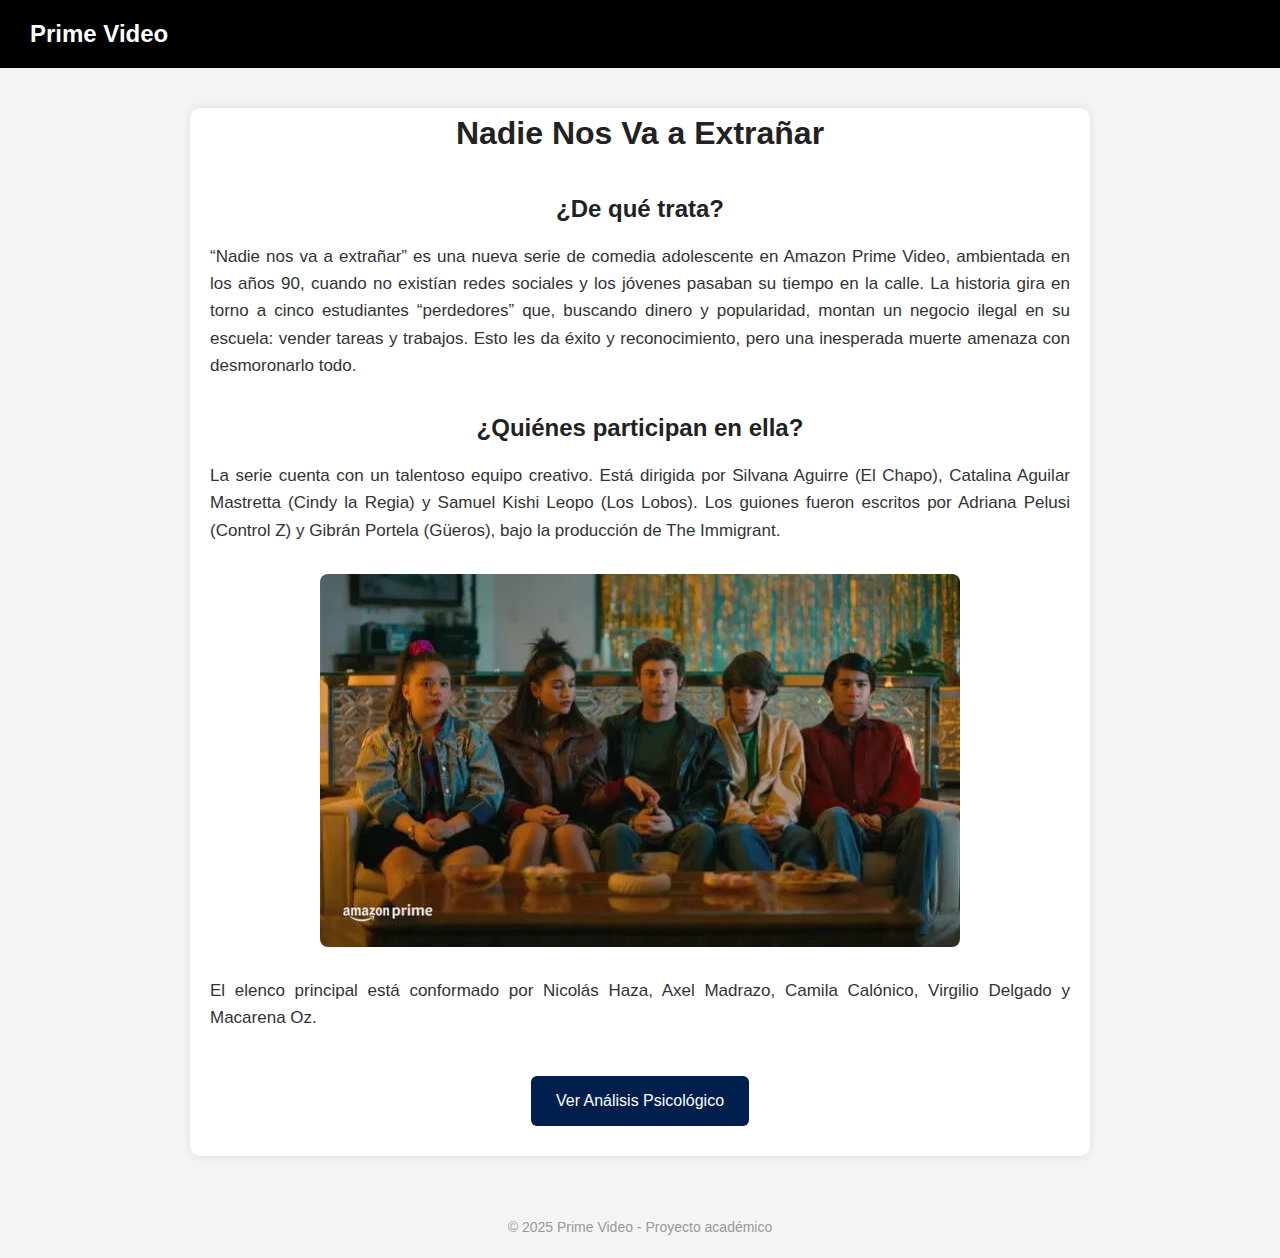
<file: index.html>
<!DOCTYPE html>
<html lang="es">
<head>
    <meta charset="UTF-8" />
    <meta name="viewport" content="width=device-width, initial-scale=1" />
    <title>Nadie Nos Va a Extrañar</title>
    <style>
        /* Reset básico */
        * {
            margin: 0;
            padding: 0;
            box-sizing: border-box;
        }

        body {
            font-family: 'Segoe UI', Tahoma, Geneva, Verdana, sans-serif;
            background-color: #f4f4f4;
            color: #333;
            line-height: 1.6;
        }

        /* Barra de navegación */
        .navbar {
            background-color: #000;
            color: #fff;
            padding: 15px 30px;
            display: flex;
            justify-content: space-between;
            align-items: center;
        }

        .navbar-logo {
            font-size: 24px;
            font-weight: bold;
        }

        .navbar-links {
            list-style: none;
            display: flex;
            gap: 20px;
        }

        .navbar-links a {
            color: #fff;
            text-decoration: none;
            font-size: 16px;
            font-weight: 500;
        }

        .navbar-links a:hover {
            text-decoration: underline;
        }

        /* Contenedor principal */
        .container {
            max-width: 900px;
            margin: 40px auto;
            padding: 0 20px;
            background-color: #fff;
            border-radius: 10px;
            box-shadow: 0 0 10px rgba(0,0,0,0.1);
            text-align: center; /* para centrar el botón */
        }

        h1, h2 {
            color: #222;
            margin-top: 30px;
        }

        p {
            margin: 15px 0;
            font-size: 17px;
            text-align: justify;
        }

        img {
            display: block;
            margin: 30px auto;
            max-width: 100%;
            height: auto;
            border-radius: 8px;
        }

        a.button {
            display: inline-block;
            margin: 30px auto;
            padding: 12px 25px;
            background-color: #001f4d; /* azul marino oscuro */
            color: #fff;
            text-decoration: none;
            border-radius: 6px;
            font-size: 16px;
            text-align: center;
            cursor: pointer;
            transition: background-color 0.3s ease;
        }

        a.button:hover {
            background-color: #003366; /* azul marino un poco más claro al hover */
        }

        footer {
            text-align: center;
            padding: 20px;
            color: #999;
            font-size: 14px;
        }
    </style>
</head>
<body>

    <!-- Barra de navegación -->
    <nav class="navbar">
        <div class="navbar-logo">Prime Video</div>
        <ul class="navbar-links">
            <li><a href="index.html"></a></li>
        </ul>
    </nav>

    <!-- Contenido principal -->
    <div class="container">
        <h1>Nadie Nos Va a Extrañar</h1>

        <h2>¿De qué trata?</h2>
        <p>“Nadie nos va a extrañar” es una nueva serie de comedia adolescente en Amazon Prime Video, ambientada en los años 90, cuando no existían redes sociales y los jóvenes pasaban su tiempo en la calle. La historia gira en torno a cinco estudiantes “perdedores” que, buscando dinero y popularidad, montan un negocio ilegal en su escuela: vender tareas y trabajos. Esto les da éxito y reconocimiento, pero una inesperada muerte amenaza con desmoronarlo todo.</p>

        <h2>¿Quiénes participan en ella?</h2>
        <p>La serie cuenta con un talentoso equipo creativo. Está dirigida por Silvana Aguirre (El Chapo), Catalina Aguilar Mastretta (Cindy la Regia) y Samuel Kishi Leopo (Los Lobos). Los guiones fueron escritos por Adriana Pelusi (Control Z) y Gibrán Portela (Güeros), bajo la producción de The Immigrant.</p>

        <img src="de que trata.jfif" alt="Escena de la serie">

        <p>El elenco principal está conformado por Nicolás Haza, Axel Madrazo, Camila Calónico, Virgilio Delgado y Macarena Oz.</p>

        <a class="button" href="Analisis.html">Ver Análisis Psicológico</a>
    </div>

    <footer>
        © 2025 Prime Video - Proyecto académico
    </footer>

</body>
</html>
</file>
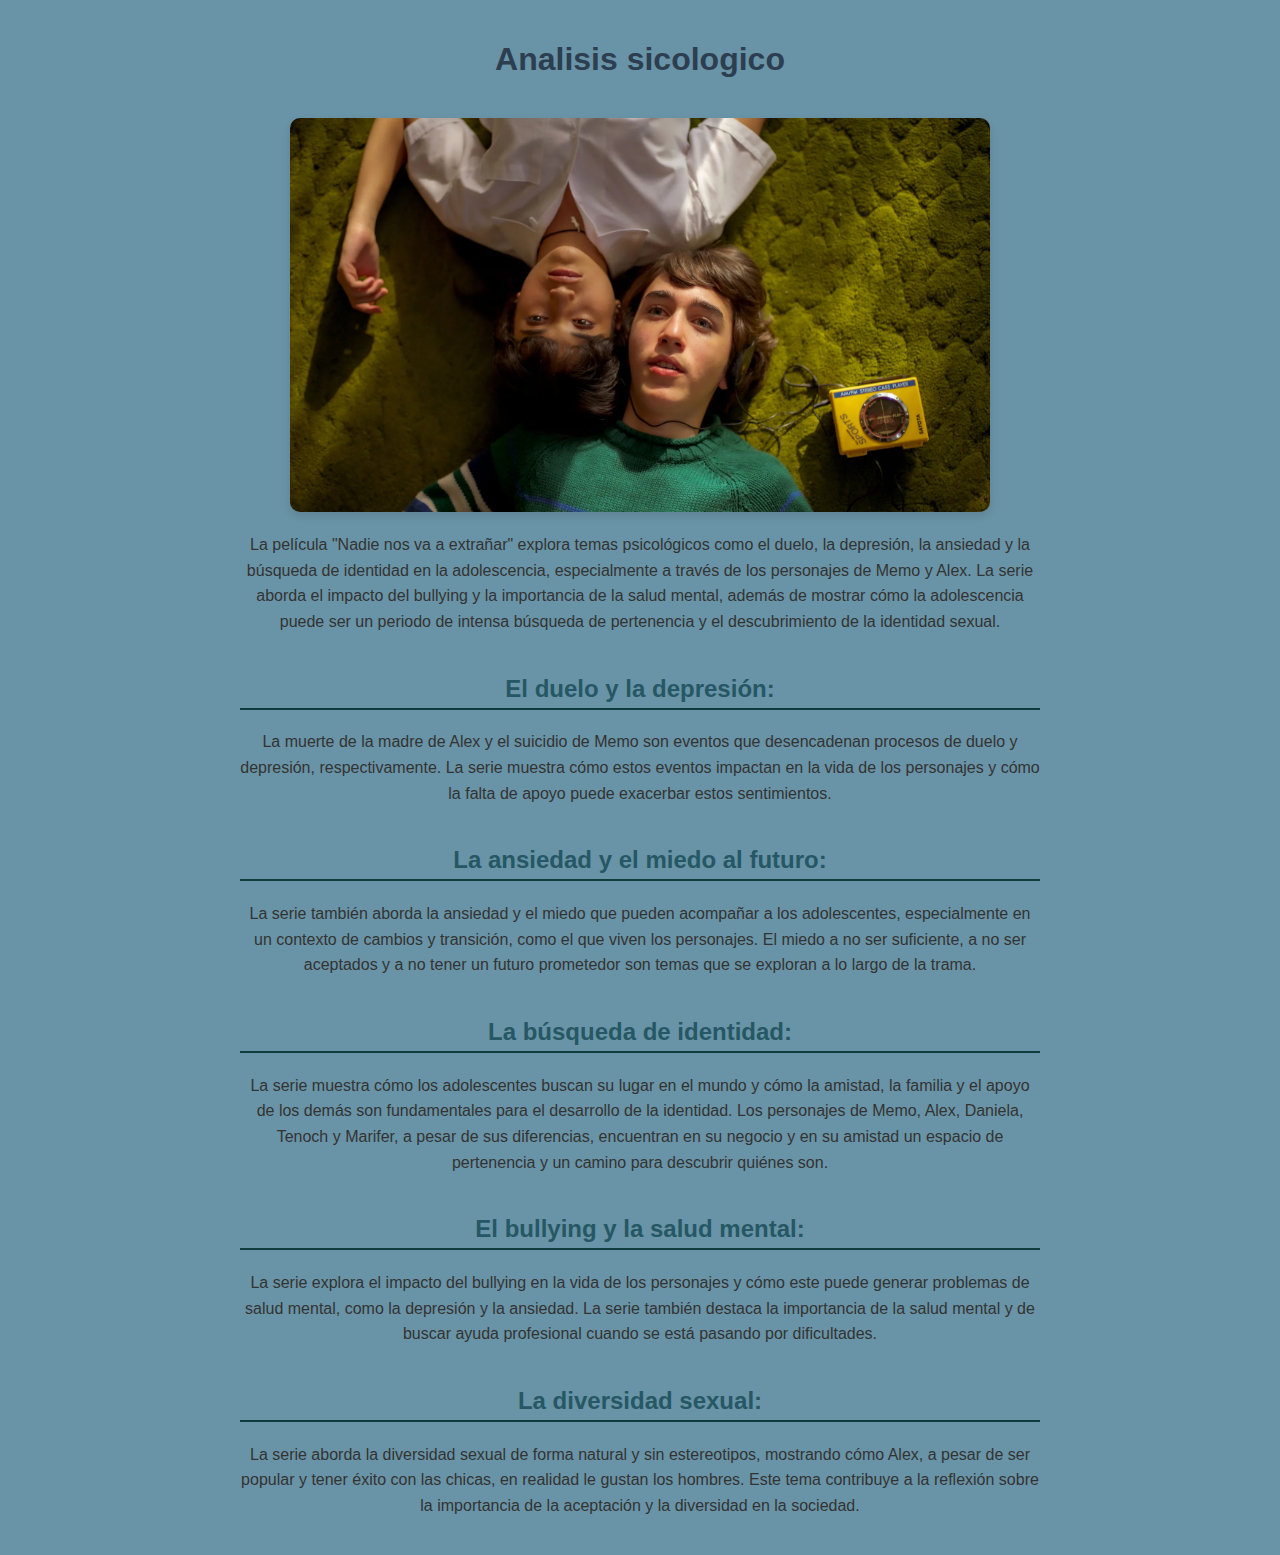
<file: Analisis.html>
<!DOCTYPE html>
<html lang="en">
<head>
    <meta charset="UTF-8">
    <meta name="viewport" content="width=device-width, initial-scale=1.0">
    <link rel="stylesheet" href="css/style.css">
    <title>Document</title>
</head>
<body>
    <center>
    <h1>Analisis sicologico</h1>
    <img src="nadie-nos-va-a-extranar-serie.png" alt="una imagen" width="700" >
    <p>La película "Nadie nos va a extrañar" explora temas psicológicos como el duelo,
         la depresión, la ansiedad y la búsqueda de identidad en la adolescencia, 
         especialmente a través de los personajes de Memo y Alex. La serie aborda el impacto del bullying y 
         la importancia de la salud mental, además de mostrar cómo la adolescencia puede ser un periodo de intensa búsqueda
          de pertenencia y el descubrimiento de la identidad sexual. </p>
          
    <h2>El duelo y la depresión:</h2>
    <p>La muerte de la madre de Alex y el suicidio de Memo son eventos que desencadenan 
    procesos de duelo y depresión, respectivamente. La serie muestra cómo estos eventos 
    impactan en la vida de los personajes y cómo la falta de apoyo puede exacerbar estos sentimientos. </p>
    <h2>La ansiedad y el miedo al futuro:</h2>
    <p>La serie también aborda la ansiedad y el miedo 
        que pueden acompañar a los adolescentes, especialmente en un contexto de cambios 
        y transición, como el que viven los personajes. El miedo a no ser suficiente, 
        a no ser aceptados y a no tener un futuro prometedor son temas que se exploran a lo largo de la trama. </p>
     <h2>La búsqueda de identidad:</h2>
     <p>La serie muestra cómo los adolescentes buscan su lugar en 
        el mundo y cómo la amistad, la familia y el apoyo de los demás
        son fundamentales para el desarrollo de la identidad. Los personajes de Memo,
        Alex, Daniela, Tenoch y Marifer, a pesar de sus diferencias, encuentran en su negocio y
        en su amistad un espacio de pertenencia y un camino para descubrir quiénes son. </p>
      <h2>El bullying y la salud mental:</h2>  
      <p>La serie explora el impacto del bullying en la vida de
        los personajes y cómo este puede generar problemas de salud mental, 
        como la depresión y la ansiedad. La serie también destaca la importancia 
        de la salud mental y de buscar ayuda profesional cuando se está pasando por dificultades. </p>
      <h2>La diversidad sexual:</h2>
      <p>La serie aborda la diversidad sexual de forma natural y sin 
        estereotipos, mostrando cómo Alex, a pesar de ser popular y 
        tener éxito con las chicas, en realidad le gustan los hombres. 
        Este tema contribuye a la reflexión sobre la importancia de la aceptación y la diversidad en la sociedad. </p>
    </center>
</body>
</html>
</file>
<file: css/style.css>
body {
    font-family: 'Segoe UI', Tahoma, Geneva, Verdana, sans-serif;
    background-color: #6993a6;
    color: #333;
    margin: 0;
    padding: 20px;
    text-align: center;
    display: flex;
    justify-content: center;
    align-items: center;
}

h1 {
    text-align: center;
    color: #2c3e50;
    margin-bottom: 40px;
}

h2 {
    color: #255864;
        border-bottom: 2px solid #0e3c3f;
        padding-bottom: 5px;
        margin-top: 40px;
}

h3 {
    color: #6d8fa5;
    margin-top: 10px;
}

p {
    line-height: 1.6;
    max-width: 800px;
    
}

img {
    display: block;
    margin: 10px auto 20px;
    border-radius: 10px;
    box-shadow: 0 4px 8px rgba(0,0,0,0.1);
    transition: transform 0.3s ease, box-shadow 0.3s ease; /* Agregar transición */
}

/* Efecto hover para las imágenes */
img:hover {
    transform: scale(1.1); /* Ampliar la imagen */
    box-shadow: 0 8px 16px rgba(0, 0, 0, 0.3); /* Sombra más fuerte */
}

b {
    color: #2c3e50;
}

center {
    display: block;
    
    
}

/* Extra: caja de personaje */
.personaje {
    background-color: white;
    padding: 20px;
    margin-bottom: 30px;
    border-radius: 10px;
    box-shadow: 0 0 10px rgba(0,0,0,0.05);
}
a {
    display: block;
    width: fit-content;
    margin: 0 auto;
    padding: 10px 20px;
    text-align: center;
    background-color: #225475;
    color: white;
    text-decoration: none;
    font-size: 1.2em;
    border-radius: 5px;
    transition: background-color 0.3s ease, transform 0.3s ease;
}

a:hover {
    background-color: #1c5479;
    transform: scale(1.05);
}
</file>
